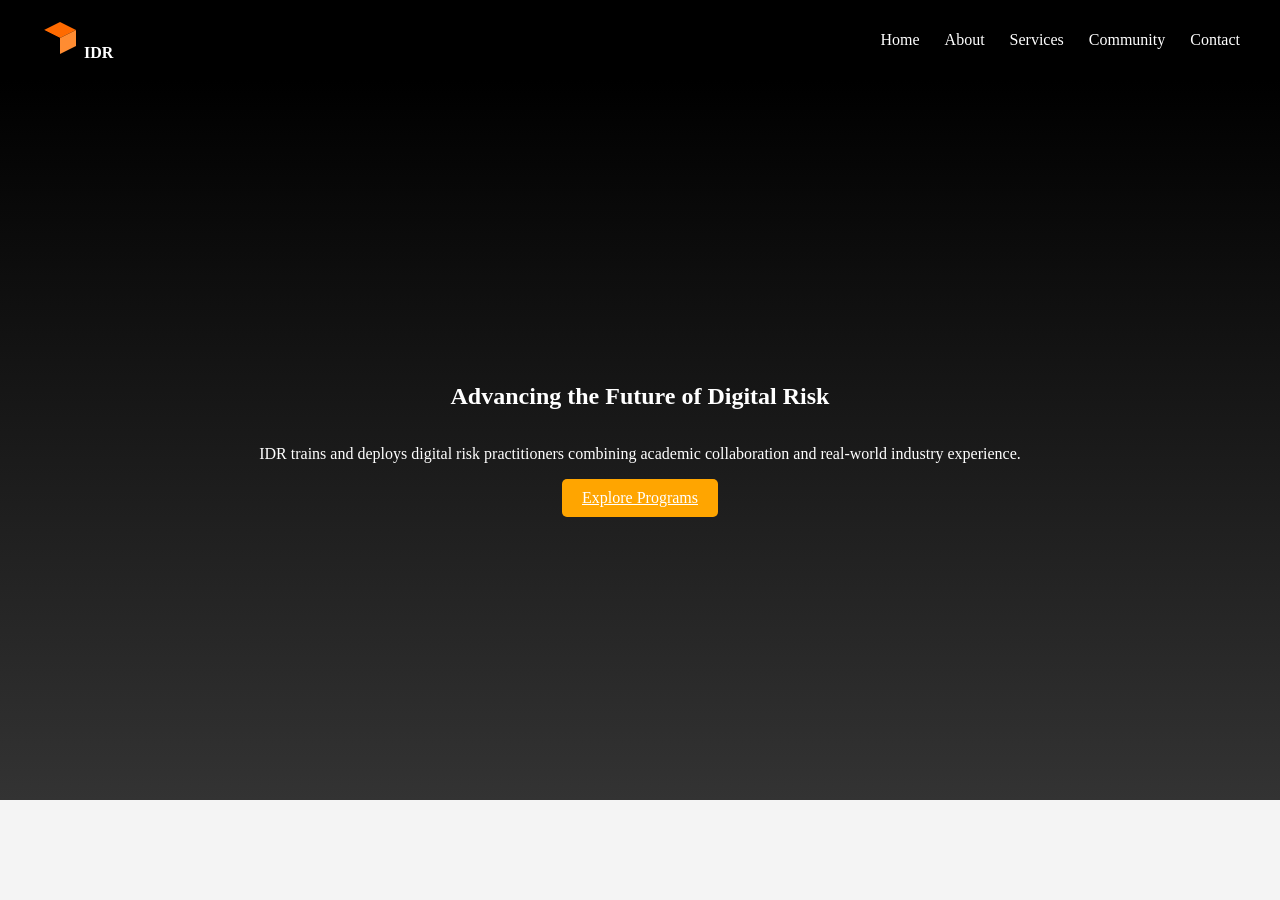
<file: index.html>
<!DOCTYPE html>
<html lang="en">
<head>

<meta charset="UTF-8">
<meta name="viewport" content="width=device-width, initial-scale=1.0">

<title>IDR - Institute of Digital Risk</title>

<link rel="stylesheet" href="style.css">

</head>

<body>

<header>

<nav class="navbar">

<div class="logo">

<svg width="40" height="40" viewBox="0 0 100 100">
<polygon points="50,10 90,30 50,50 10,30" fill="#ff6a00"/>
<polygon points="10,30 50,50 50,90 10,70" fill="#000"/>
<polygon points="90,30 50,50 50,90 90,70" fill="#ff8c32"/>
</svg>

<span>IDR</span>

</div>

<ul class="nav-links">

<li><a href="index.html">Home</a></li>
<li><a href="about.html">About</a></li>
<li><a href="services.html">Services</a></li>
<li><a href="community.html">Community</a></li>
<li><a href="contact.html">Contact</a></li>

</ul>

</nav>

</header>


<section class="hero">

<h1>Advancing the Future of Digital Risk</h1>

<p>
IDR trains and deploys digital risk practitioners combining
academic collaboration and real-world industry experience.
</p>

<a href="services.html" class="btn">Explore Programs</a>

</section>

</body>
</html>
</file>
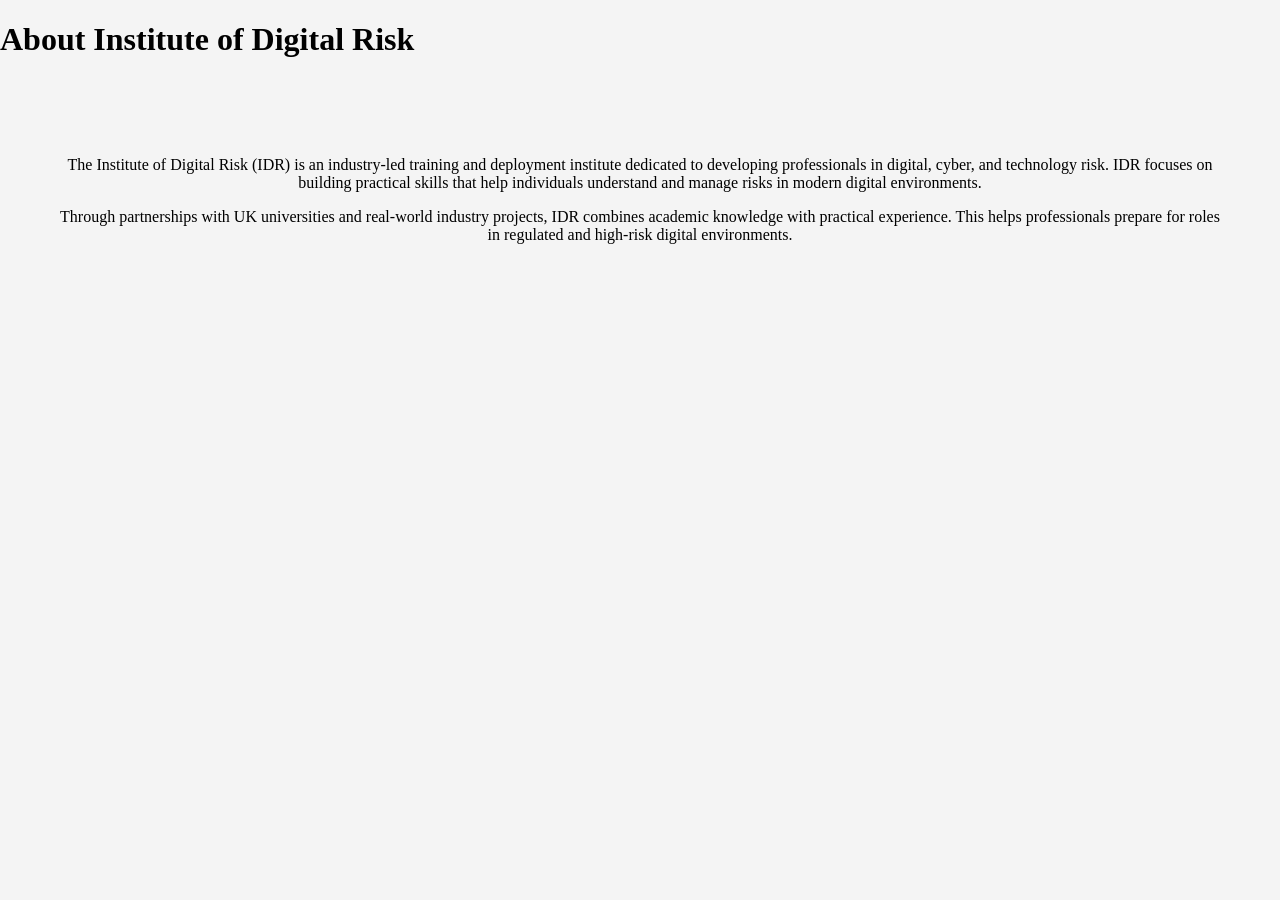
<file: about.html>
<!DOCTYPE html>
<html>
<head>

<title>About IDR</title>
<link rel="stylesheet" href="style.css">

</head>

<body>

<header class="simple-header">
<h1>About Institute of Digital Risk</h1>
</header>

<section class="content">

<p>
The Institute of Digital Risk (IDR) is an industry-led training and deployment
institute dedicated to developing professionals in digital, cyber, and
technology risk. IDR focuses on building practical skills that help
individuals understand and manage risks in modern digital environments.
</p>

<p>
<p>
Through partnerships with UK universities and real-world industry projects,
IDR combines academic knowledge with practical experience. This helps
professionals prepare for roles in regulated and high-risk digital environments.
</p>
</p>

</section>

</body>
</html>
</file>
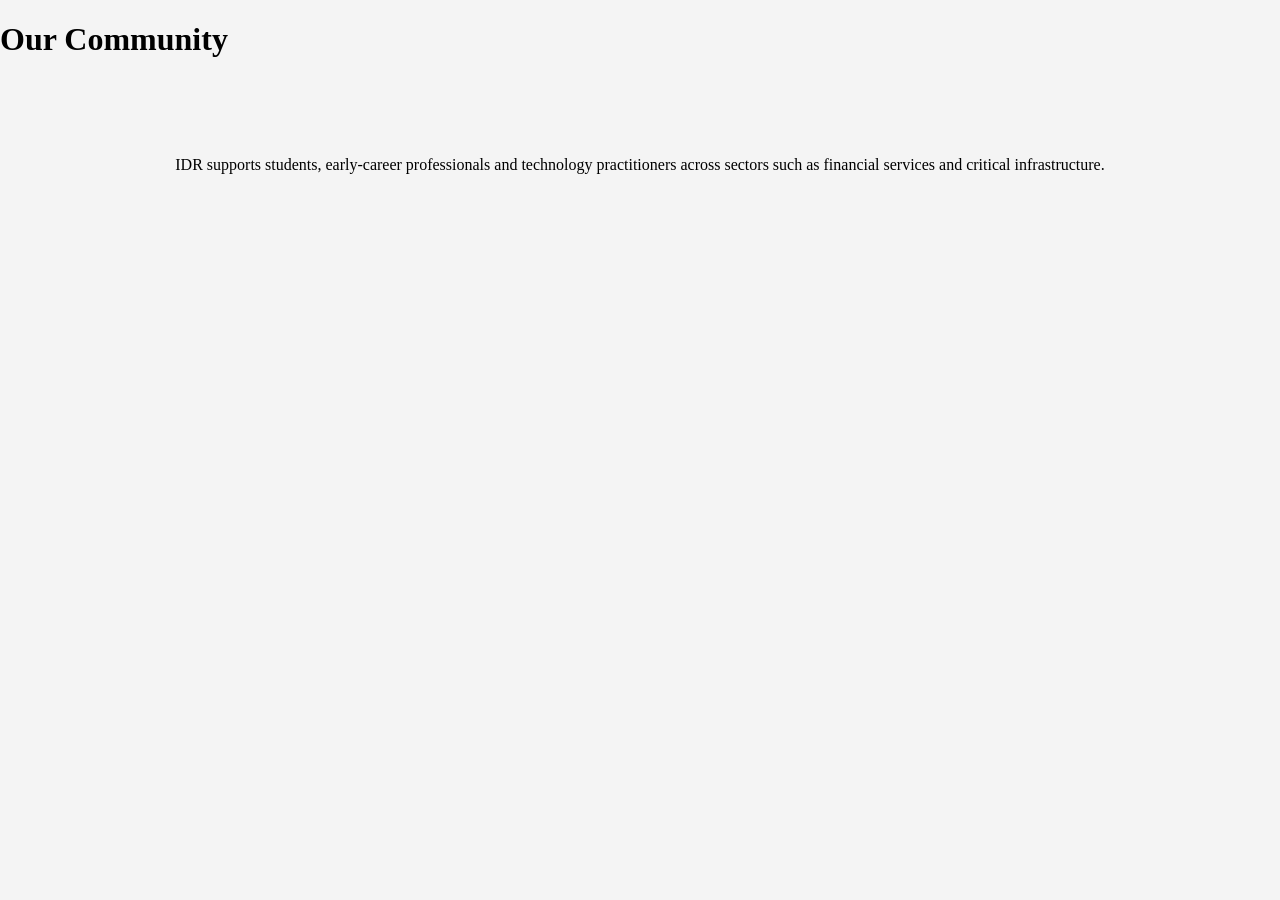
<file: community.html>
<!DOCTYPE html>
<html>
<head>

<title>IDR Community</title>
<link rel="stylesheet" href="style.css">

</head>

<body>

<header class="simple-header">
<h1>Our Community</h1>
</header>

<section class="content">

<p>
IDR supports students, early-career professionals and
technology practitioners across sectors such as
financial services and critical infrastructure.
</p>

</section>

</body>
</html>
</file>
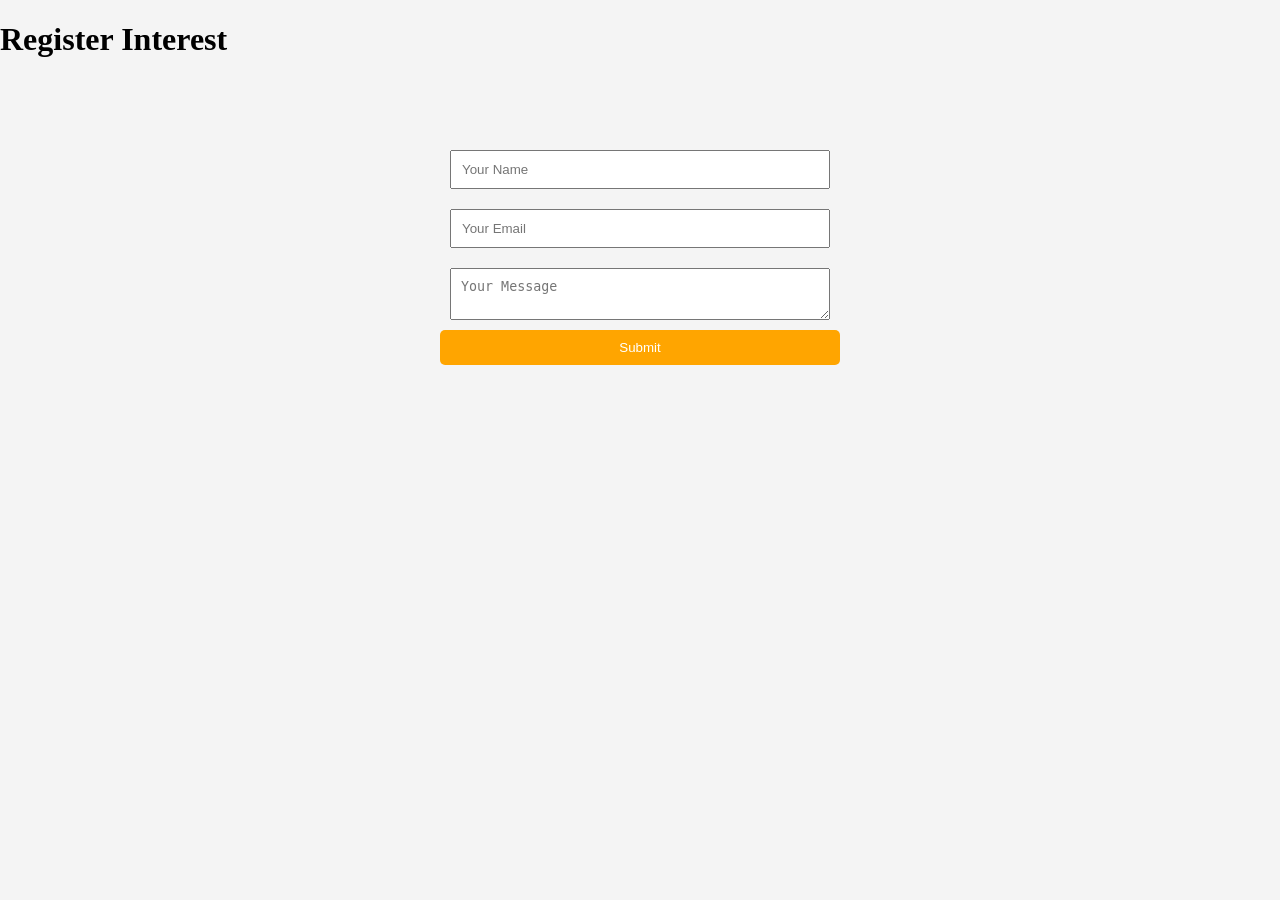
<file: contact.html>
<!DOCTYPE html>
<html>
<head>

<title>Contact IDR</title>
<link rel="stylesheet" href="style.css">

</head>

<body>

<header class="simple-header">
<h1>Register Interest</h1>
</header>

<section class="content">

<form id="contactForm">

<input type="text" placeholder="Your Name" required>

<input type="email" placeholder="Your Email" required>

<textarea placeholder="Your Message" required></textarea>

<button type="submit">Submit</button>

</form>

<p id="successMessage">Thanks! We received your message.</p>

</section>

<script src="script.js"></script>

</body>
</html>
</file>
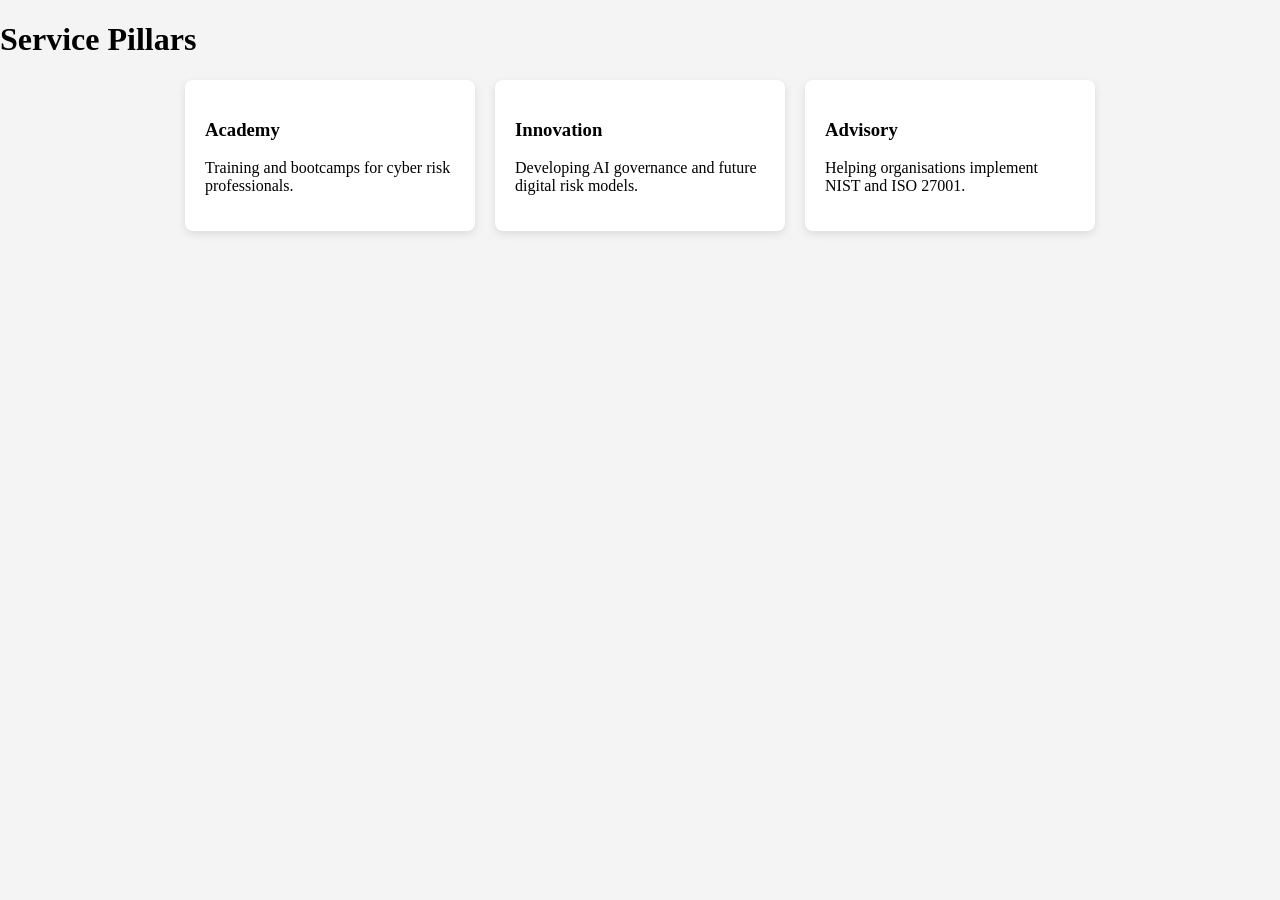
<file: services.html>
<!DOCTYPE html>
<html>
<head>

<title>IDR Services</title>
<link rel="stylesheet" href="style.css">

</head>

<body>

<header class="simple-header">
<h1>Service Pillars</h1>
</header>

<section class="cards">

<div class="card">

<h3>Academy</h3>
<p>Training and bootcamps for cyber risk professionals.</p>

</div>

<div class="card">

<h3>Innovation</h3>
<p>Developing AI governance and future digital risk models.</p>

</div>

<div class="card">

<h3>Advisory</h3>
<p>Helping organisations implement NIST and ISO 27001.</p>

</div>

</section>

</body>
</html>
</file>
<file: style.css>
body{
margin:0;
font-family:Segoe UI;
background:#f4f4f4;
}

.navbar{
display:flex;
justify-content:space-between;
align-items:center;
background:#000;
padding:15px 40px;
position:sticky;
top:0;
}

.logo{color:#fff;font-weight:bold;}

.nav-links{
display:flex;
gap:25px;
list-style:none;
}

.nav-links a{
color:#fff;
text-decoration:none;
}

.nav-links a:hover{color:orange;}


.hero{
height:80vh;
display:flex;
flex-direction:column;
justify-content:center;
align-items:center;
text-align:center;
color:#fff;
background:linear-gradient(#000,#333);
}

.btn,button{
background:orange;
color:#fff;
padding:10px 20px;
border:none;
border-radius:5px;
cursor:pointer;
}


.pipeline,.content{
padding:60px;
text-align:center;
}

.steps,.cards{
display:flex;
justify-content:center;
gap:20px;
flex-wrap:wrap;
}

.step,.card{
padding:20px;
border-radius:8px;
}

.step{
background:orange;
color:#fff;
}

.card{
background:#fff;
width:250px;
box-shadow:0 3px 8px rgba(0,0,0,0.1);
}


form{
max-width:400px;
margin:auto;
display:flex;
flex-direction:column;
}

input,textarea{
margin:10px;
padding:10px;
}


#successMessage{
display:none;
padding:10px;
background:#d4edda;
color:#155724;
border-radius:5px;
margin-top:10px;
}


@media(max-width:768px){
.nav-links,.steps,.cards{flex-direction:column}
}
</file>
